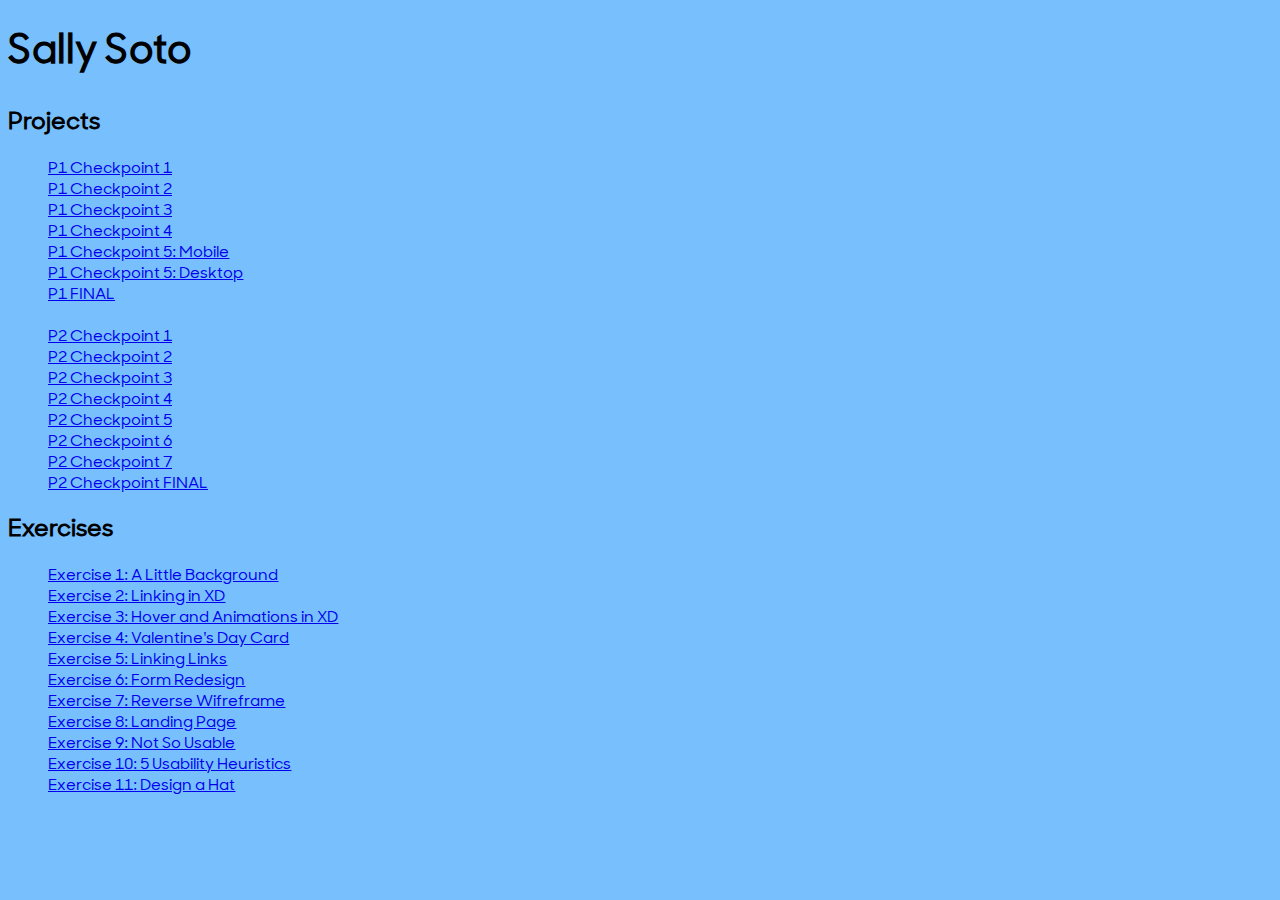
<file: index.html>
<!DOCTYPE html>
<html>
  <head>
    <meta charset="utf-8">
    <link rel="stylesheet" href="style.css">
    <title>Sally Soto</title>
  </head>
  <body>
    <h1>Sally Soto</h1>
    <h2>Projects</h2>
    <ul>
      <li><a href="p1/1/index.html">P1 Checkpoint 1</a></li>
      <li><a href="https://xd.adobe.com/view/a5a6c6eb-a108-4531-8cb3-df56d7654c25-f0f5/">P1 Checkpoint 2</a></li>
      <li><a href="https://xd.adobe.com/view/d8e2521d-3f94-4853-a8b7-cab39c309b9c-8db1/">P1 Checkpoint 3</a></li>
      <li><a href="https://xd.adobe.com/view/ffbd93a6-919c-4a38-a5ee-c699bdc191ac-aaee/">P1 Checkpoint 4</a></li>
      <li><a href="https://xd.adobe.com/view/333aa7d1-6b46-4cb8-94ab-e635657d73c3-6669/">P1 Checkpoint 5: Mobile</a></li>
      <li><a href="https://xd.adobe.com/view/84c99ea3-bb71-4f1b-b48e-f9bf9a09d299-d19a/">P1 Checkpoint 5: Desktop</a></li>
      <li><a href="https://xd.adobe.com/view/568c6cd8-c098-44b7-95ef-c7f840c665e3-03df/">P1 FINAL</a></li>
      <br>
      <li><a href="p2/1/index.html">P2 Checkpoint 1</a></li>
      <li><a href="https://xd.adobe.com/view/39299550-5b96-4d36-b817-de87e438ec36-6c7a/">P2 Checkpoint 2</a></li>
      <li><a href="https://xd.adobe.com/view/180263c9-819e-4ce1-bd67-e70955ef9c06-4d51/">P2 Checkpoint 3</a></li>
      <li><a href="https://xd.adobe.com/view/0a292a5e-64fe-40b3-85d5-2ddff0e311fe-5f7a/">P2 Checkpoint 4</a></li>
      <li><a href="https://xd.adobe.com/view/b0077fdd-498c-4e9f-85a9-13b1ad53242b-e554/">P2 Checkpoint 5</a></li>
      <li><a href="https://xd.adobe.com/view/ae66c2a9-8644-4129-8424-54500b6efe3e-fb35/">P2 Checkpoint 6</a></li>
      <li><a href="https://xd.adobe.com/view/9c884c90-174f-48f3-9bdb-3ec7c46ced9f-c9db/">P2 Checkpoint 7</a></li>
      <li><a href="https://xd.adobe.com/view/7d010589-e899-4ed2-958c-15d4945a97fb-2852/">P2 Checkpoint FINAL </a></li>
    </ul>
    <h2>Exercises</h2>
    <ul>
      <li><a href="https://xd.adobe.com/view/cde37e94-f3de-4aa1-9938-a75b33bf4938-98b0/">Exercise 1: A Little Background</a></li>
      <li><a href="https://xd.adobe.com/view/4f45d176-4b86-4f13-b344-3a5ff057df1c-1a16/">Exercise 2: Linking in XD</a></li>
      <li><a href="https://xd.adobe.com/view/1634dd83-2d8f-4b3c-b2bf-a002bd787908-4367/">Exercise 3: Hover and Animations in XD</a></li>
      <li><a href="e4/index.html">Exercise 4: Valentine's Day Card</a></li>
      <li><a href="e5/index.html">Exercise 5: Linking Links </a></li>
      <li><a href="https://xd.adobe.com/view/2b9f4769-2e9f-492d-948b-244b92cc84bb-7ecc/">Exercise 6: Form Redesign </a></li>
      <li><a href="https://xd.adobe.com/view/51e0bc72-81c8-4135-8882-786015fedb13-04b3/">Exercise 7: Reverse Wifreframe </a></li>
      <li><a href="https://xd.adobe.com/view/3e608266-d4a6-4b15-9f7c-7729834d64c7-6b33/">Exercise 8: Landing Page </a></li>
      <li><a href="https://xd.adobe.com/view/d21a961a-f042-4547-a3db-405cf7b88054-8749/">Exercise 9: Not So Usable</a></li>
      <li><a href="https://xd.adobe.com/view/03543c0d-1bfa-4513-8dd8-d16331a91870-5607/">Exercise 10: 5 Usability Heuristics</a></li>
      <li><a href="https://docs.google.com/presentation/d/1ai_-vAPqpQSsJEwFMgzQUay98uHV7BvxbMPG2rP4kYI/edit?usp=sharing">Exercise 11: Design a Hat</a></li>
    </ul>
  </body>
</html>
</file>
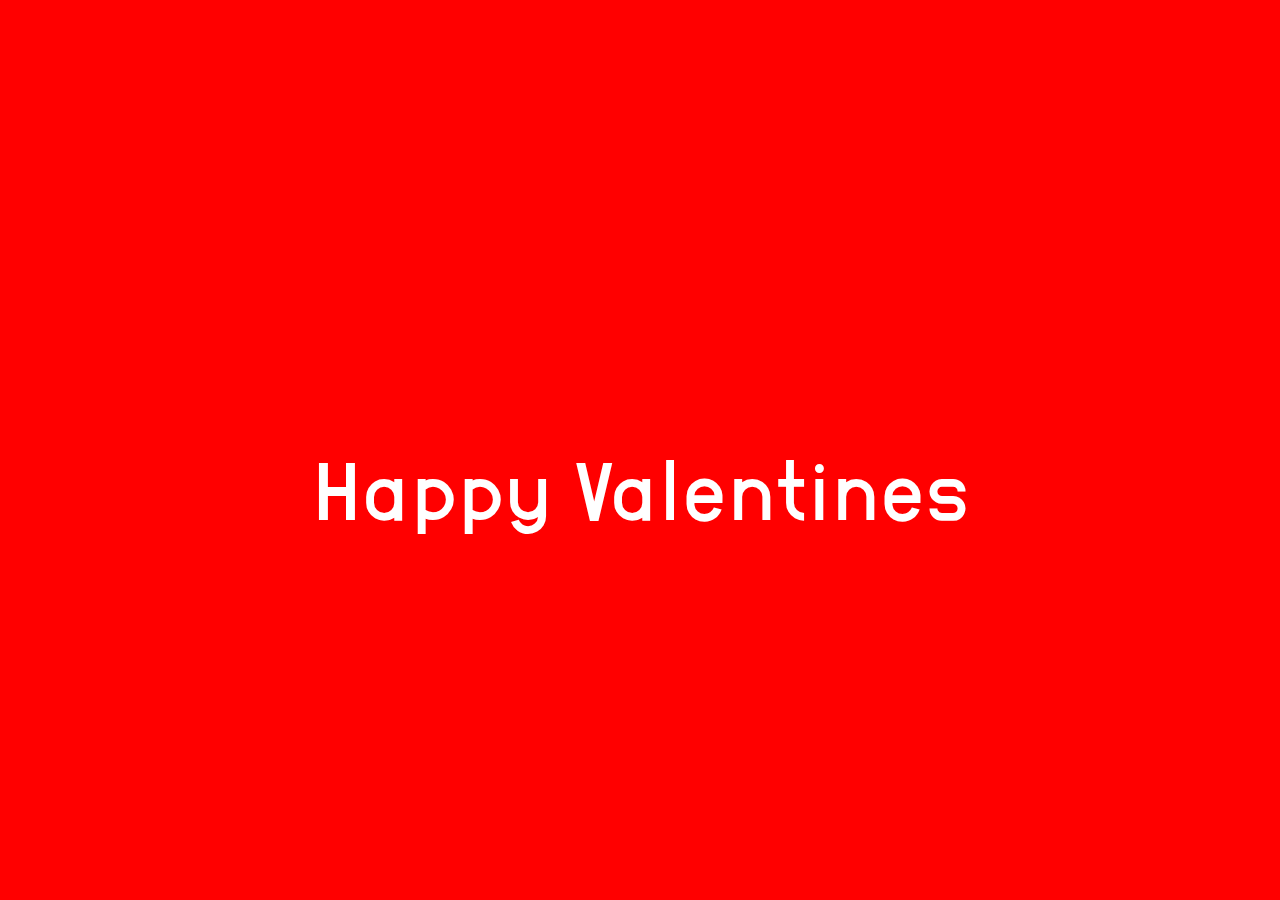
<file: e4/index.html>
<!DOCTYPE html>
<html>
  <head>
    <meta charset="utf-8">
    <meta name="viewport" content="width=device-width, initial-scale=1">
    <title>Exercise 4</title>
    <link rel="stylesheet" href="style.css">
  </head>
  <body>
    <div>
      <p class = "desktop-only bigger"> Happy Valentines </p>
      <p class = "mobile-only"> Hope you have/had a gr8 day!</p>
      <img class = "mobile-only" src="rock.jpg" alt"the rock">
    </div>
  </body>
  </html>
</file>
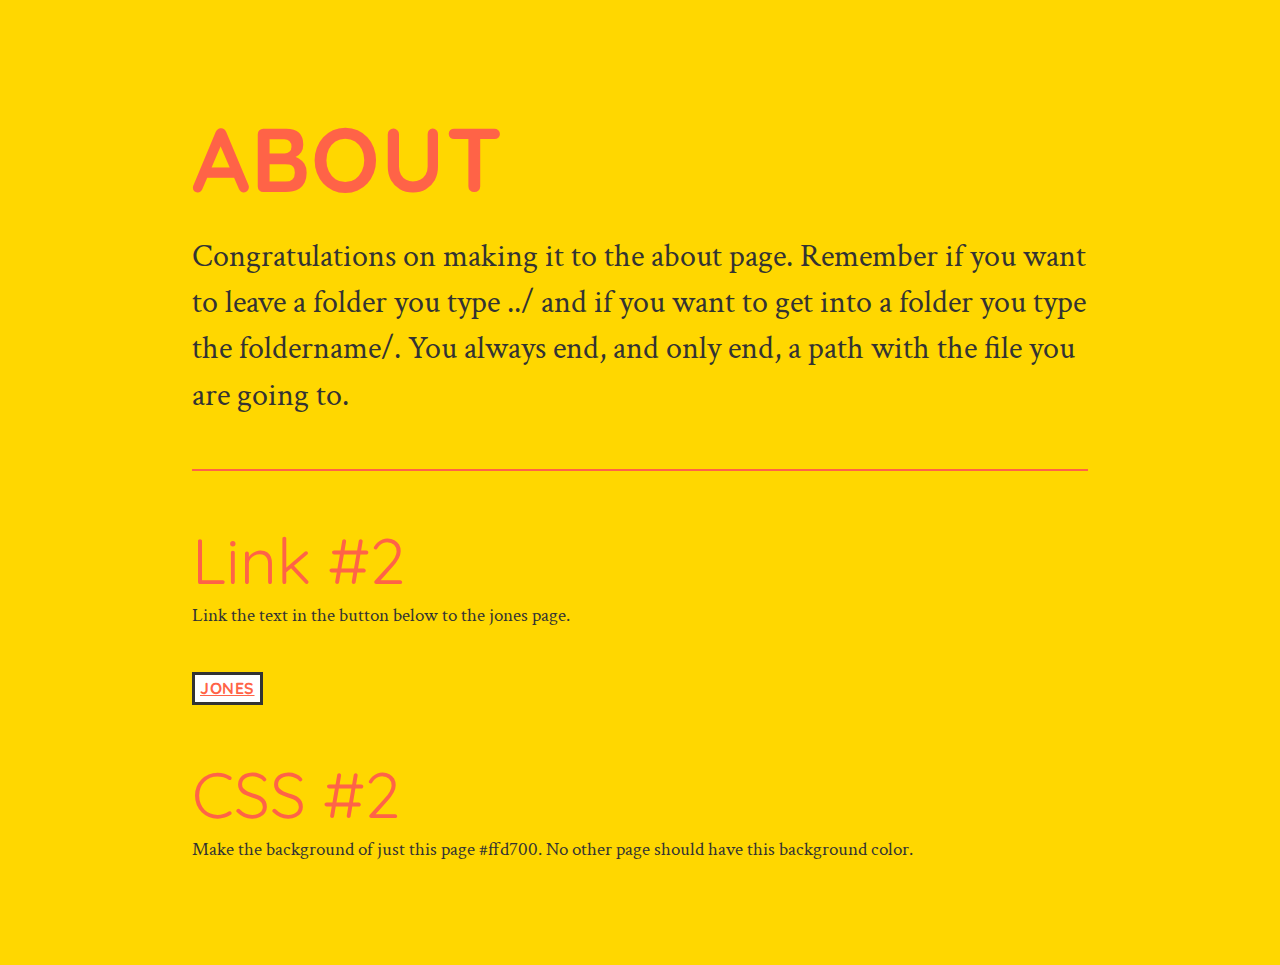
<file: e5/index.html>
<!DOCTYPE html>
<html>
  <head>
    <meta charset="utf-8">
    <meta name="viewport" content="width=device-width, initial-scale=1">
    <title>Week 4</title>
    <link rel="preconnect" href="https://fonts.gstatic.com">
    <link href="https://fonts.googleapis.com/css2?family=Crimson+Text:ital@0;1&family=Quicksand:wght@300;400;700&display=swap" rel="stylesheet">
    <link rel="stylesheet" href="css/main.css">
  </head>
  <body class="mainbod">
    <main>
      <h1>About</h1>
      <p class="large-text">Congratulations on making it to the about page. Remember if you want to leave a folder you type ../ and if you want to get into a folder you type the foldername/. You always end, and only end, a path with the file you are going to.</p>
      <hr>
      <h2>Link #2</h2>
      <p>Link the text in the button below to the jones page.</p>
      <button><h6><a href ="about/bios/jones/index.html">Jones</a></h6></button>
      <h2>CSS #2</h2>
      <p>Make the background of just this page #ffd700. No other page should have this background color.</p>
    </main>
  </body>
</html>
</file>
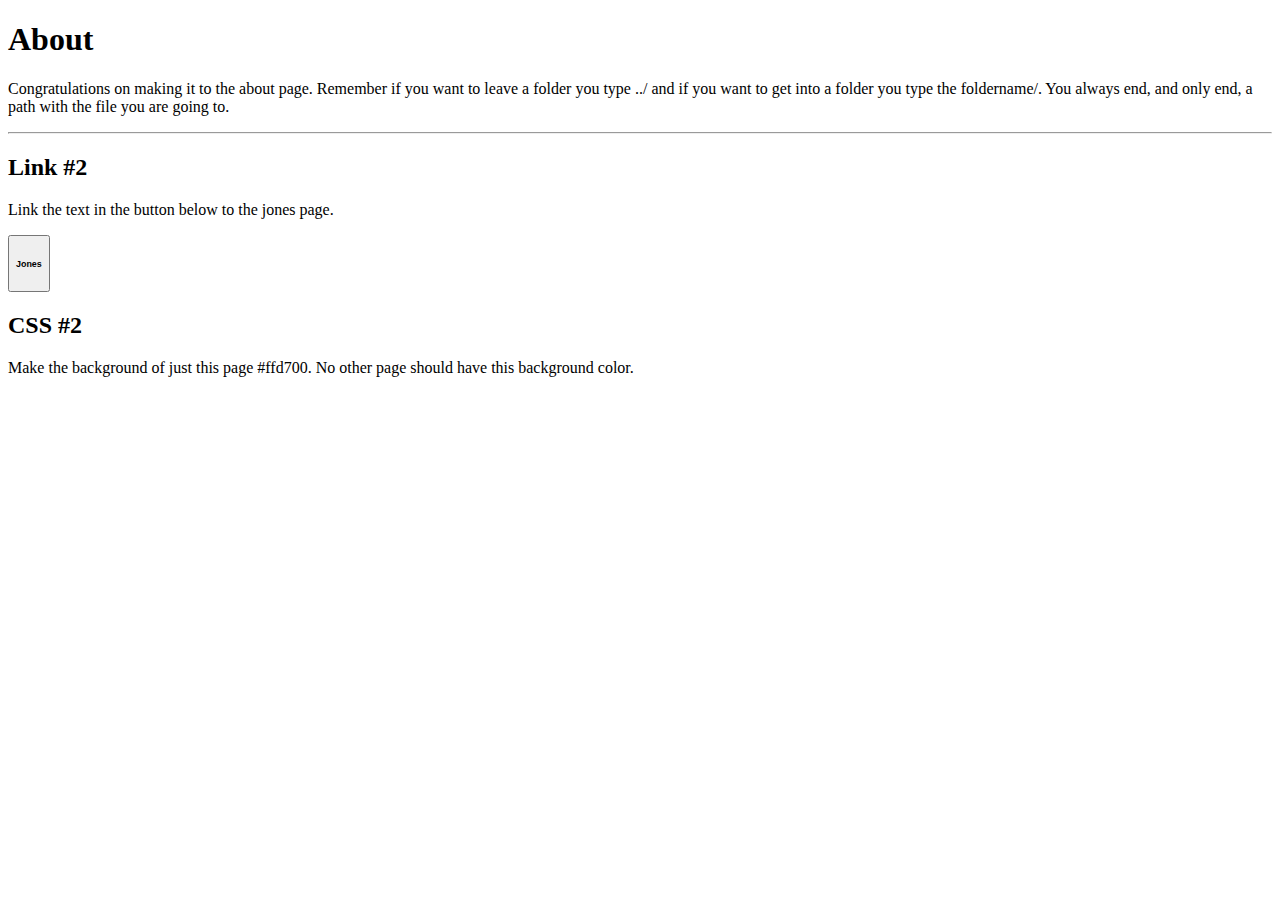
<file: e5/about/index.html>
<!DOCTYPE html>
<html>
  <head>
    <meta charset="utf-8">
    <meta name="viewport" content="width=device-width, initial-scale=1">
    <title>Week 4</title>
    <link rel="preconnect" href="https://fonts.gstatic.com">
    <link href="https://fonts.googleapis.com/css2?family=Crimson+Text:ital@0;1&family=Quicksand:wght@300;400;700&display=swap" rel="stylesheet">
    <link rel="stylesheet" href="#">
  </head>
  <body>
    <main>
      <h1>About</h1>
      <p class="large-text">Congratulations on making it to the about page. Remember if you want to leave a folder you type ../ and if you want to get into a folder you type the foldername/. You always end, and only end, a path with the file you are going to.</p>
      <hr>
      <h2>Link #2</h2>
      <p>Link the text in the button below to the jones page.</p>
      <button><h6>Jones</h6></button>
      <h2>CSS #2</h2>
      <p>Make the background of just this page #ffd700. No other page should have this background color.</p>
    </main>
  </body>
</html>
</file>
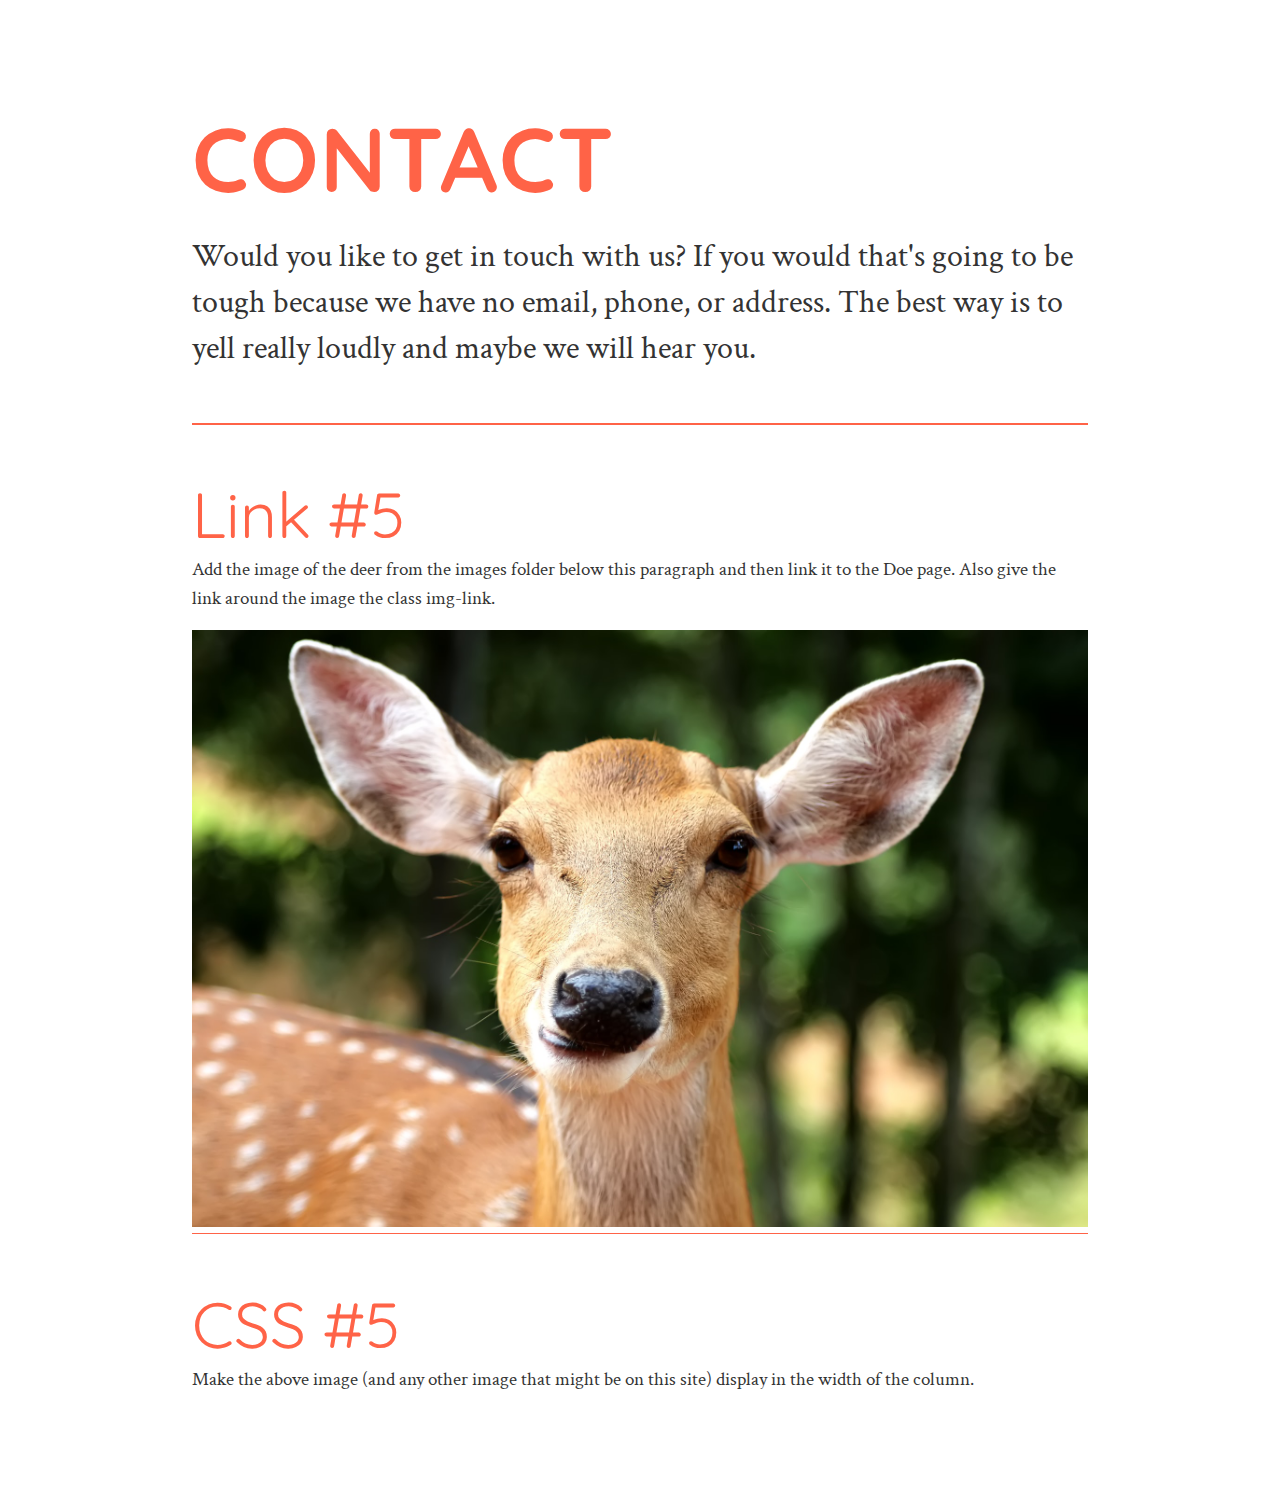
<file: e5/contact/index.html>
<!DOCTYPE html>
<html>
  <head>
    <meta charset="utf-8">
    <meta name="viewport" content="width=device-width, initial-scale=1">
    <title>Week 4</title>
    <link rel="preconnect" href="https://fonts.gstatic.com">
    <link href="https://fonts.googleapis.com/css2?family=Crimson+Text:ital@0;1&family=Quicksand:wght@300;400;700&display=swap" rel="stylesheet">
    <link rel="stylesheet" href="../css/main.css">
  </head>
  <body>
    <main>
      <h1>Contact</h1>
      <p class="large-text">Would you like to get in touch with us? If you would that's going to be tough because we have no email, phone, or address. The best way is to yell really loudly and maybe we will hear you.</p>
      <hr>
      <h2>Link #5</h2>
      <p>Add the image of the deer from the images folder below this paragraph and then link it to the Doe page. Also give the link around the image the class img-link.</p>
      <a class = "img-link" href="../about/bios/doe/index.html">
      <img alt = "deer portrait" src="../images/deer-portrait.jpg" width= 100%>
      </a>
      <h2>CSS #5</h2>
      <p>Make the above image (and any other image that might be on this site) display in the width of the column.</p>
    </main>
  </body>
</html>
</file>
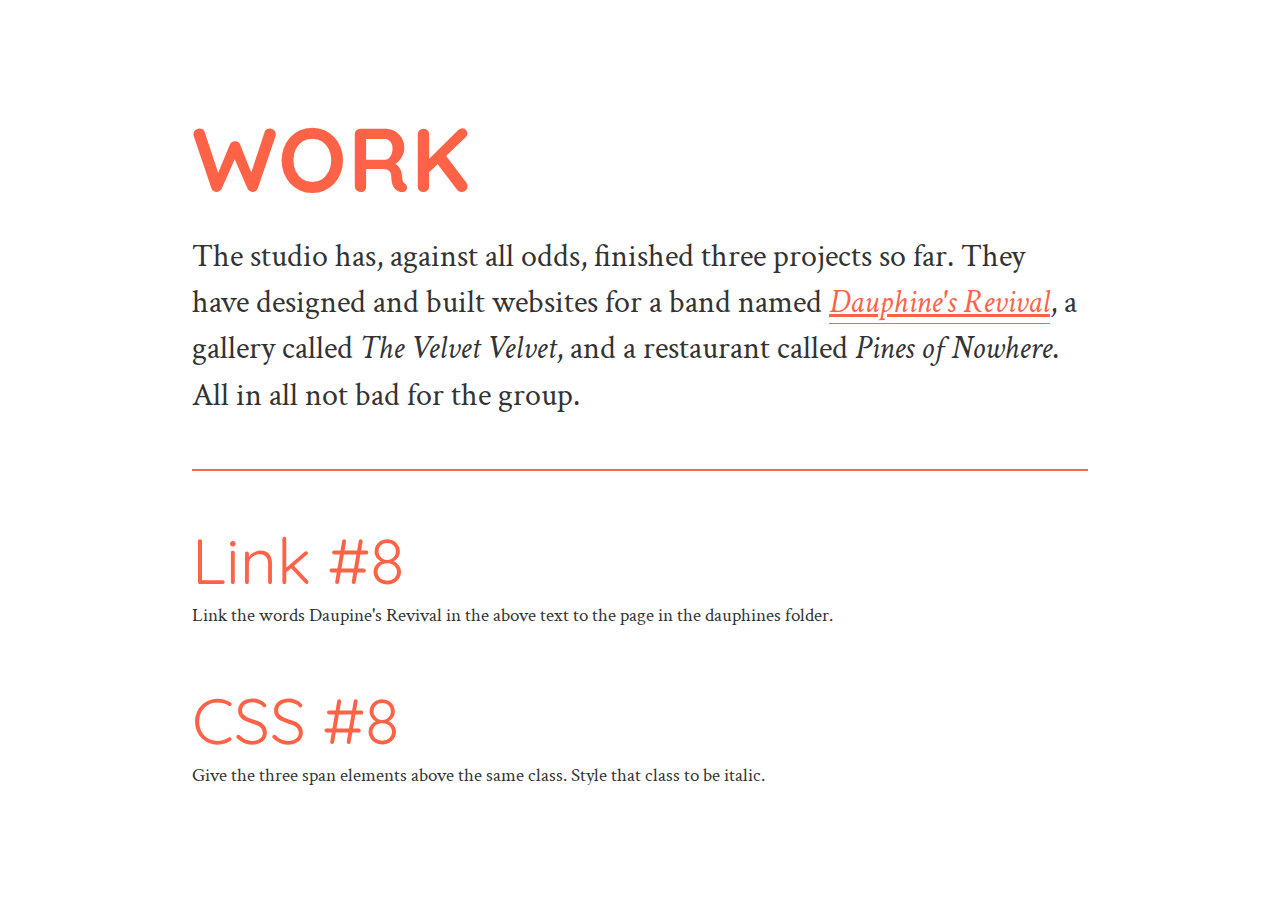
<file: e5/work/index.html>
<!DOCTYPE html>
<html>
  <head>
    <meta charset="utf-8">
    <meta name="viewport" content="width=device-width, initial-scale=1">
    <title>Week 4</title>
    <link rel="preconnect" href="https://fonts.gstatic.com">
    <link href="https://fonts.googleapis.com/css2?family=Crimson+Text:ital@0;1&family=Quicksand:wght@300;400;700&display=swap" rel="stylesheet">
    <link rel="stylesheet" href="../css/main.css">
  </head>
  <body>
    <main>
      <h1>Work</h1>
      <p class="large-text">The studio has, against all odds, finished three projects so far. They have designed and built websites for a band named <span class ="sp-text"><a href="dauphines/index.html">Dauphine's Revival</a></span>, a gallery called <span class ="sp-text">The Velvet Velvet</span>, and a restaurant called <span class ="sp-text">Pines of Nowhere</span>. All in all not bad for the group.</p>
      <hr>
      <h2>Link #8</h2>
      <p>Link the words Daupine's Revival in the above text to the page in the dauphines folder.</p>
      <h2>CSS #8</h2>
      <p>Give the three span elements above the same class. Style that class to be italic.</p>
    </main>
  </body>
</html>
</file>
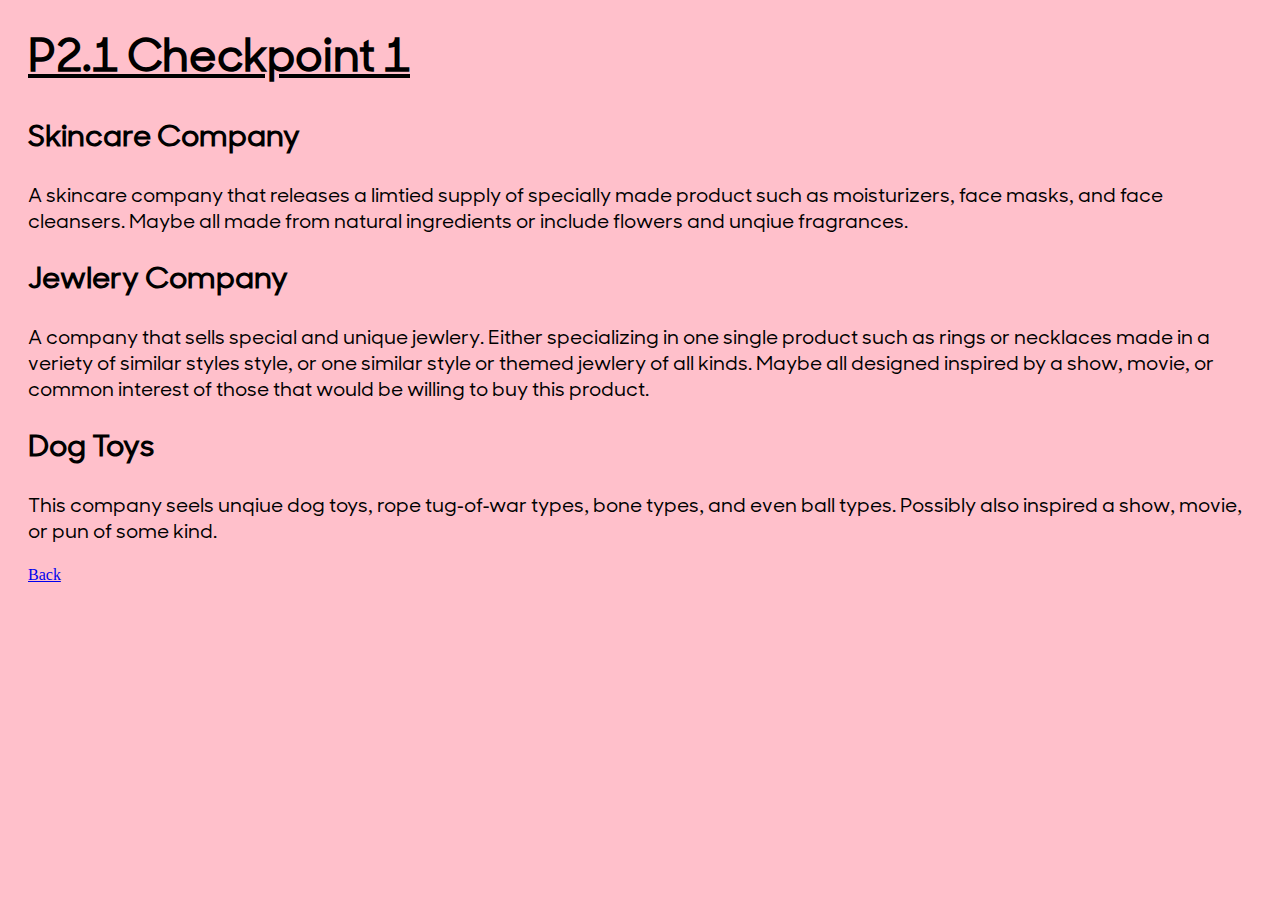
<file: p2/1/index.html>
<!DOCTYPE html>
<html>
  <head>
    <link rel="stylesheet" href="style.css">
    <meta charset="utf-8">
    <title>Sally Soto</title>
  </head>
  <body>
  <div>
    <h1>P2.1 Checkpoint 1</h1>
    <h2>Skincare Company</h2>
    <p>A skincare company that releases a limtied supply of specially made product such as moisturizers, face masks,
    and face cleansers. Maybe all made from natural ingredients or include flowers and unqiue fragrances.</p>
    <h2>Jewlery Company</h2>
    <p>A company that sells special and unique jewlery. Either specializing in one single product such as rings or necklaces
    made in a veriety of similar styles style, or one similar style or themed jewlery of all kinds. Maybe all designed
    inspired by a show, movie, or common interest of those that would be willing to buy this product.</p>
    <h2>Dog Toys</h2>
    <p>This company seels unqiue dog toys, rope tug-of-war types, bone types, and even ball types. Possibly also inspired
    a show, movie, or pun of some kind.</p>
    <a href="../../index.html">Back</a>
   </div>

  </body>
  </html>
</file>
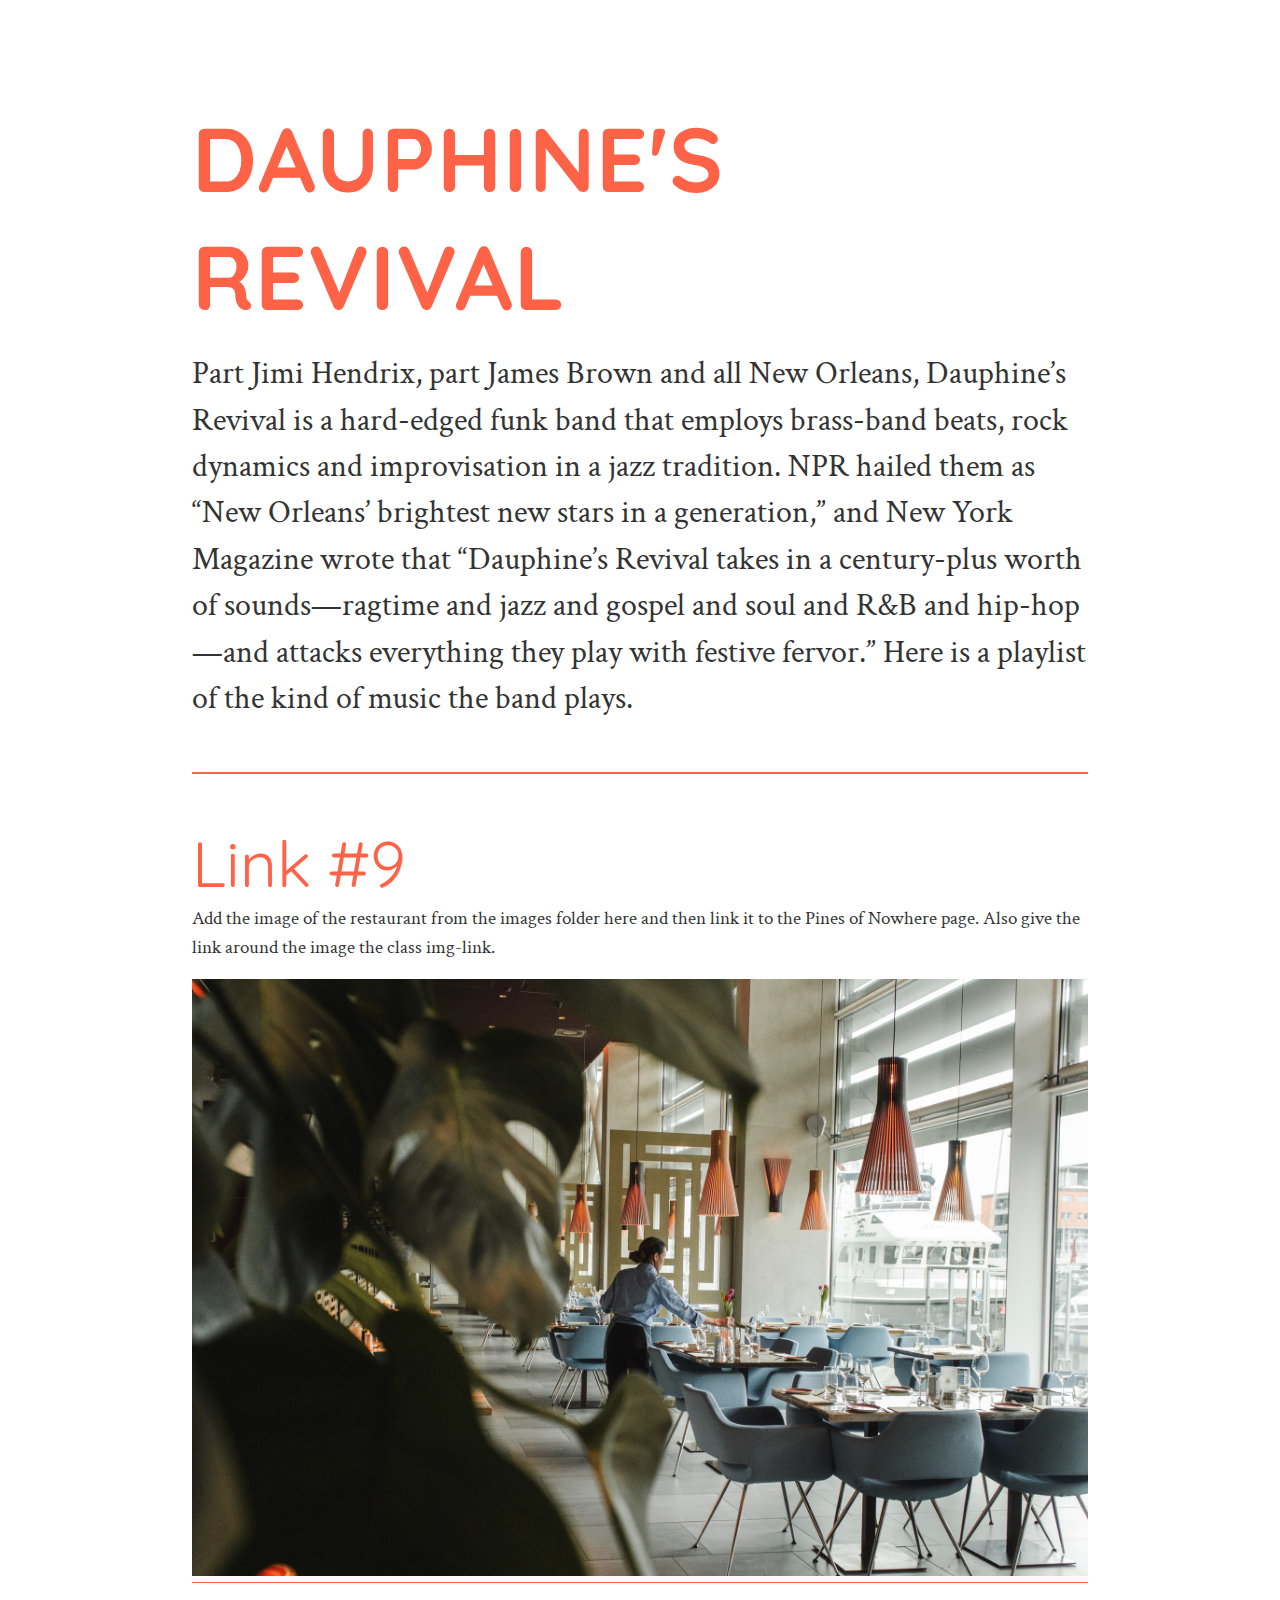
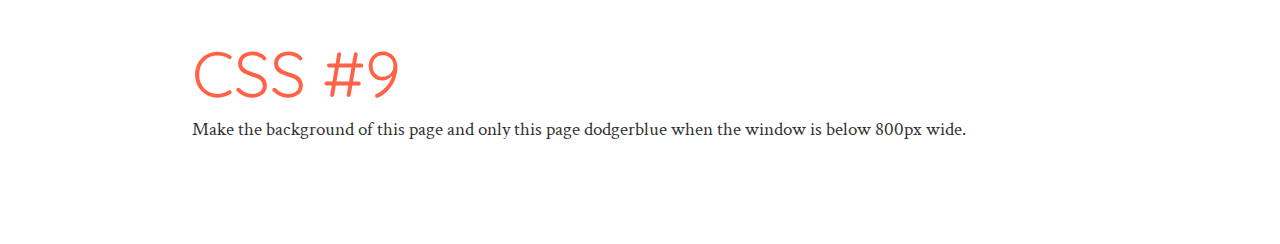
<file: e5/work/dauphines/index.html>
<!DOCTYPE html>
<html>
  <head>
    <meta charset="utf-8">
    <meta name="viewport" content="width=device-width, initial-scale=1">
    <title>Week 4</title>
    <link rel="preconnect" href="https://fonts.gstatic.com">
    <link href="https://fonts.googleapis.com/css2?family=Crimson+Text:ital@0;1&family=Quicksand:wght@300;400;700&display=swap" rel="stylesheet">
    <link rel="stylesheet" href="../../css/main.css">
  </head>
  <body class = "body">
    <main>
      <h1>Dauphine's Revival</h1>
      <p class="large-text">Part Jimi Hendrix, part James Brown and all New Orleans, Dauphine’s Revival is a hard-edged funk band that employs brass-band beats, rock dynamics and improvisation in a jazz tradition. NPR hailed them as “New Orleans’ brightest new stars in a generation,” and New York Magazine wrote that “Dauphine’s Revival takes in a century-plus worth of sounds—ragtime and jazz and gospel and soul and R&B and hip-hop—and attacks everything they play with festive fervor.” Here is a playlist of the kind of music the band plays.</p>
      <hr>
      <h2>Link #9</h2>
      <p>Add the image of the restaurant from the images folder here and then link it to the Pines of Nowhere page. Also give the link around the image the class img-link.</p>
      <a class ="img-link" href="../../work/pines/index.html">
      <img alt = "pines nowhere" src="../../images/restaurant.jpg" width= 100%>
      </a>
      <h2>CSS #9</h2>
      <p>Make the background of this page and only this page dodgerblue when the window is below 800px wide.</p>
    </main>
  </body>
</html>
</file>
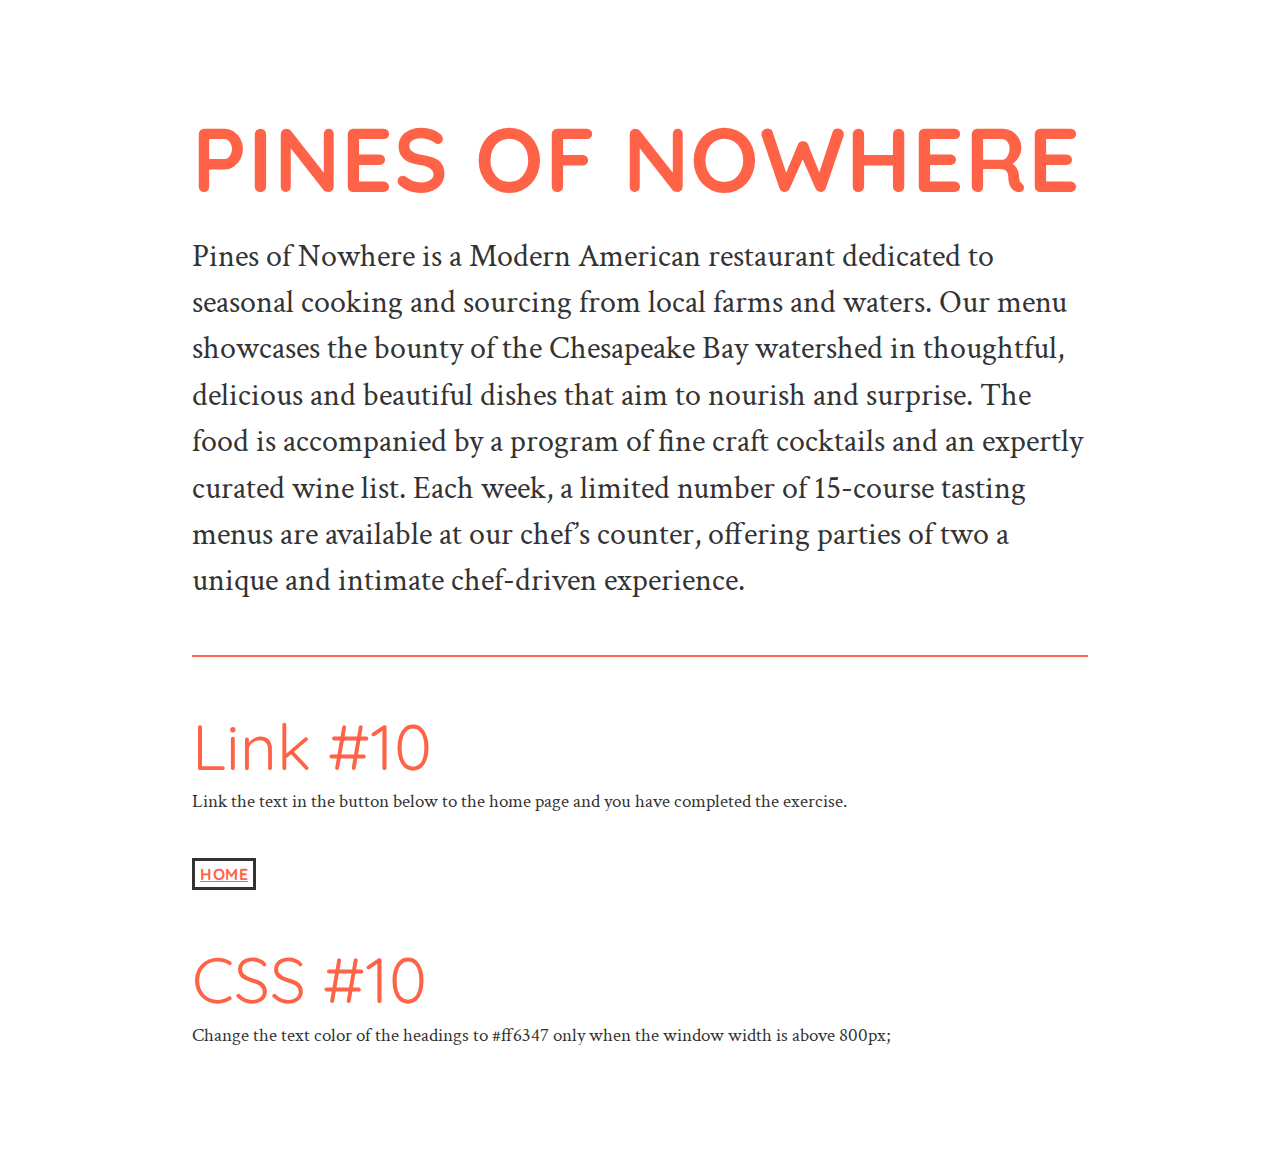
<file: e5/work/pines/index.html>
<!DOCTYPE html>
<html>
  <head>
    <meta charset="utf-8">
    <meta name="viewport" content="width=device-width, initial-scale=1">
    <title>Week 4</title>
    <link rel="preconnect" href="https://fonts.gstatic.com">
    <link href="https://fonts.googleapis.com/css2?family=Crimson+Text:ital@0;1&family=Quicksand:wght@300;400;700&display=swap" rel="stylesheet">
    <link rel="stylesheet" href="../../css/main.css">
  </head>
  <body>
    <main>
      <h1>Pines of Nowhere</h1>
      <p class="large-text">Pines of Nowhere is a Modern American restaurant dedicated to seasonal cooking and sourcing from local farms and waters. Our menu showcases the bounty of the Chesapeake Bay watershed in thoughtful, delicious and beautiful dishes that aim to nourish and surprise. The food is accompanied by a program of fine craft cocktails and an expertly curated wine list. Each week, a limited number of 15-course tasting menus are available at our chef’s counter, offering parties of two a unique and intimate chef-driven experience.</p>
      <hr>
      <h2>Link #10</h2>
      <p>Link the text in the button below to the home page and you have completed the exercise.</p>
      <button><h6><a href = "../../index.html">Home</a></h6></button>
      <h2>CSS #10</h2>
      <p>Change the text color of the headings to #ff6347 only when the window width is above 800px;</p>
    </main>
  </body>
</html>
</file>
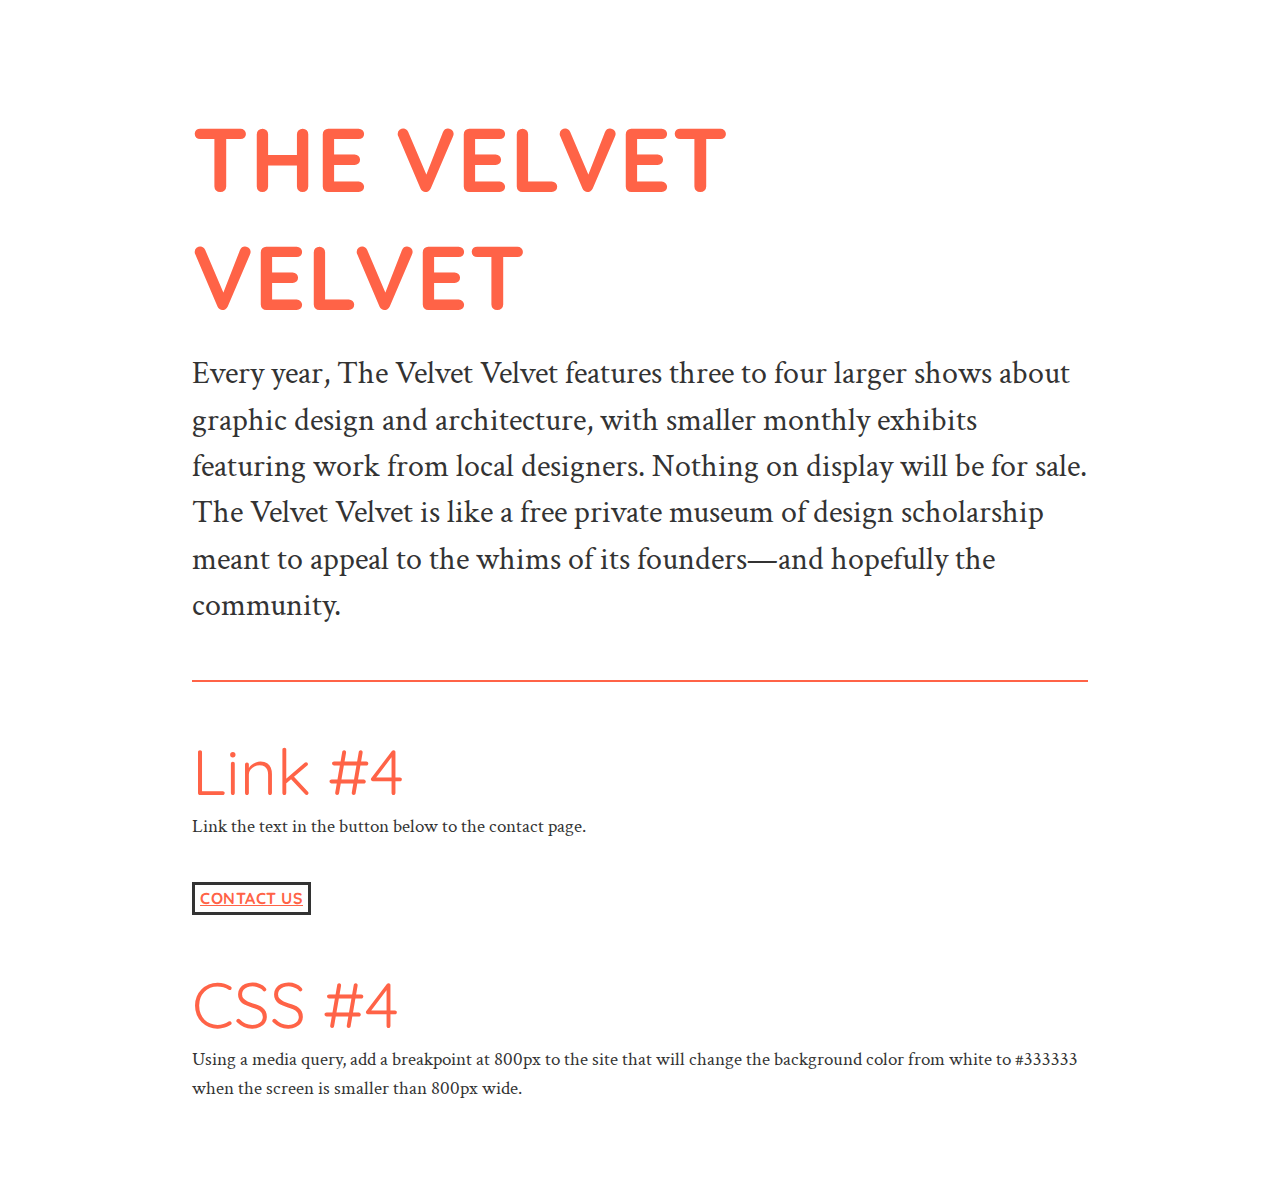
<file: e5/work/velvet/index.html>
<!DOCTYPE html>
<html>
  <head>
    <meta charset="utf-8">
    <meta name="viewport" content="width=device-width, initial-scale=1">
    <title>Week 4</title>
    <link rel="preconnect" href="https://fonts.gstatic.com">
    <link href="https://fonts.googleapis.com/css2?family=Crimson+Text:ital@0;1&family=Quicksand:wght@300;400;700&display=swap" rel="stylesheet">
    <link rel="stylesheet" href="../../css/main.css">
  </head>
  <body>
    <main>
      <h1>The Velvet Velvet</h1>
      <p class="large-text">Every year, The Velvet Velvet features three to four larger shows about graphic design and architecture, with smaller monthly exhibits featuring work from local designers. Nothing on display will be for sale. The Velvet Velvet is like a free private museum of design scholarship meant to appeal to the whims of its founders—and hopefully the community.</p>
      <hr>
      <h2>Link #4</h2>
      <p>Link the text in the button below to the contact page.</p>
      <button><h6><a href="../../contact/index.html">Contact Us</a></h6></button>
      <h2>CSS #4</h2>
      <p>Using a media query, add a breakpoint at 800px to the site that will change the background color from white to #333333 when the screen is smaller than 800px wide.</p>
    </main>
  </body>
</html>
</file>
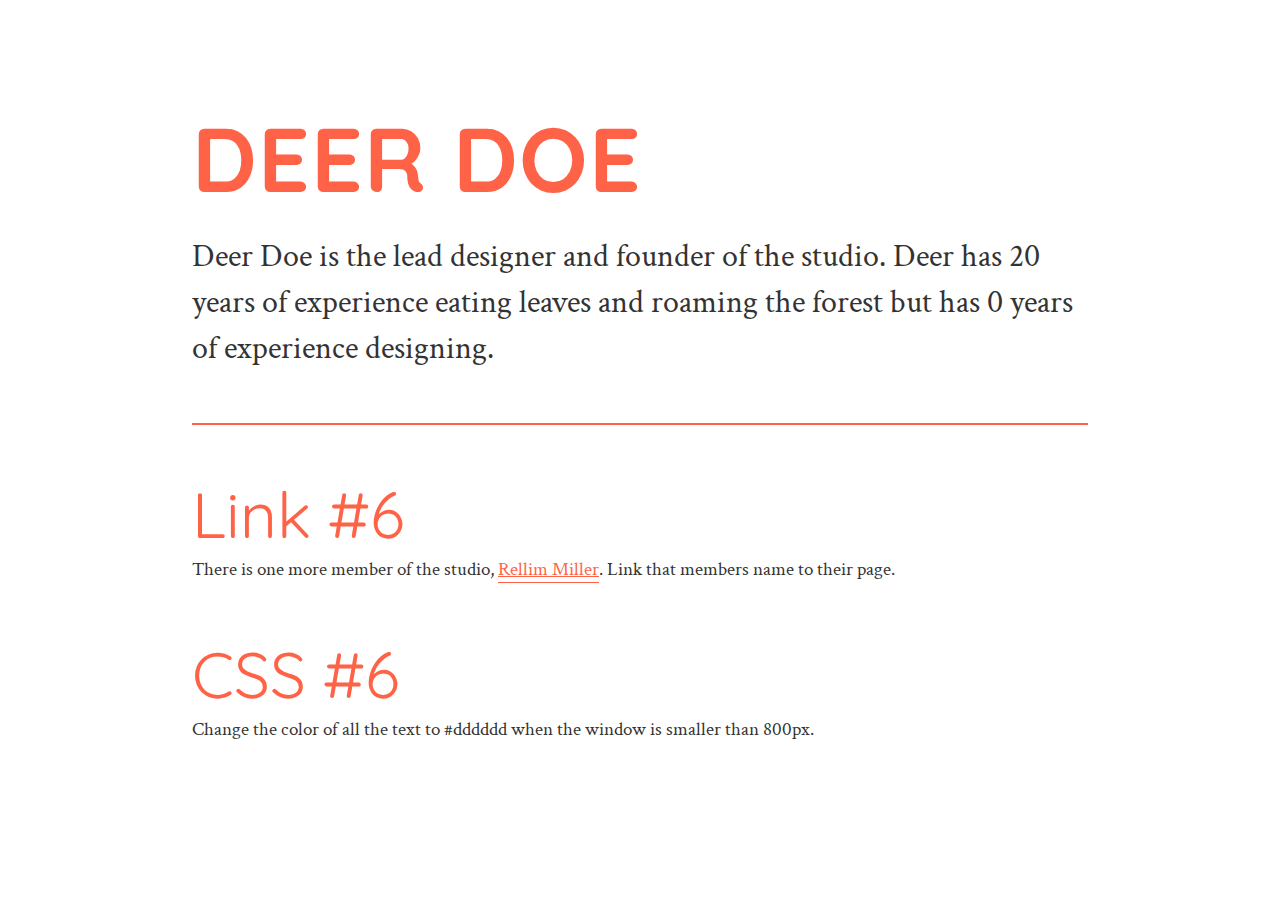
<file: e5/about/bios/doe/index.html>
<!DOCTYPE html>
<html>
  <head>
    <meta charset="utf-8">
    <meta name="viewport" content="width=device-width, initial-scale=1">
    <title>Week 4</title>
    <link rel="preconnect" href="https://fonts.gstatic.com">
    <link href="https://fonts.googleapis.com/css2?family=Crimson+Text:ital@0;1&family=Quicksand:wght@300;400;700&display=swap" rel="stylesheet">
    <link rel="stylesheet" href="../../../css/main.css">
  </head>
  <body>
    <main>
      <h1>Deer Doe</h1>
      <p class="large-text">Deer Doe is the lead designer and founder of the studio. Deer has 20 years of experience eating leaves and roaming the forest but has 0 years of experience designing.</p>
      <hr>
      <h2>Link #6</h2>
      <p>There is one more member of the studio, <a href="../miller/index.html">Rellim Miller</a>. Link that members name to their page.</p>
      <h2>CSS #6</h2>
      <p>Change the color of all the text to #dddddd when the window is smaller than 800px.</p>
    </main>
  </body>
</html>
</file>
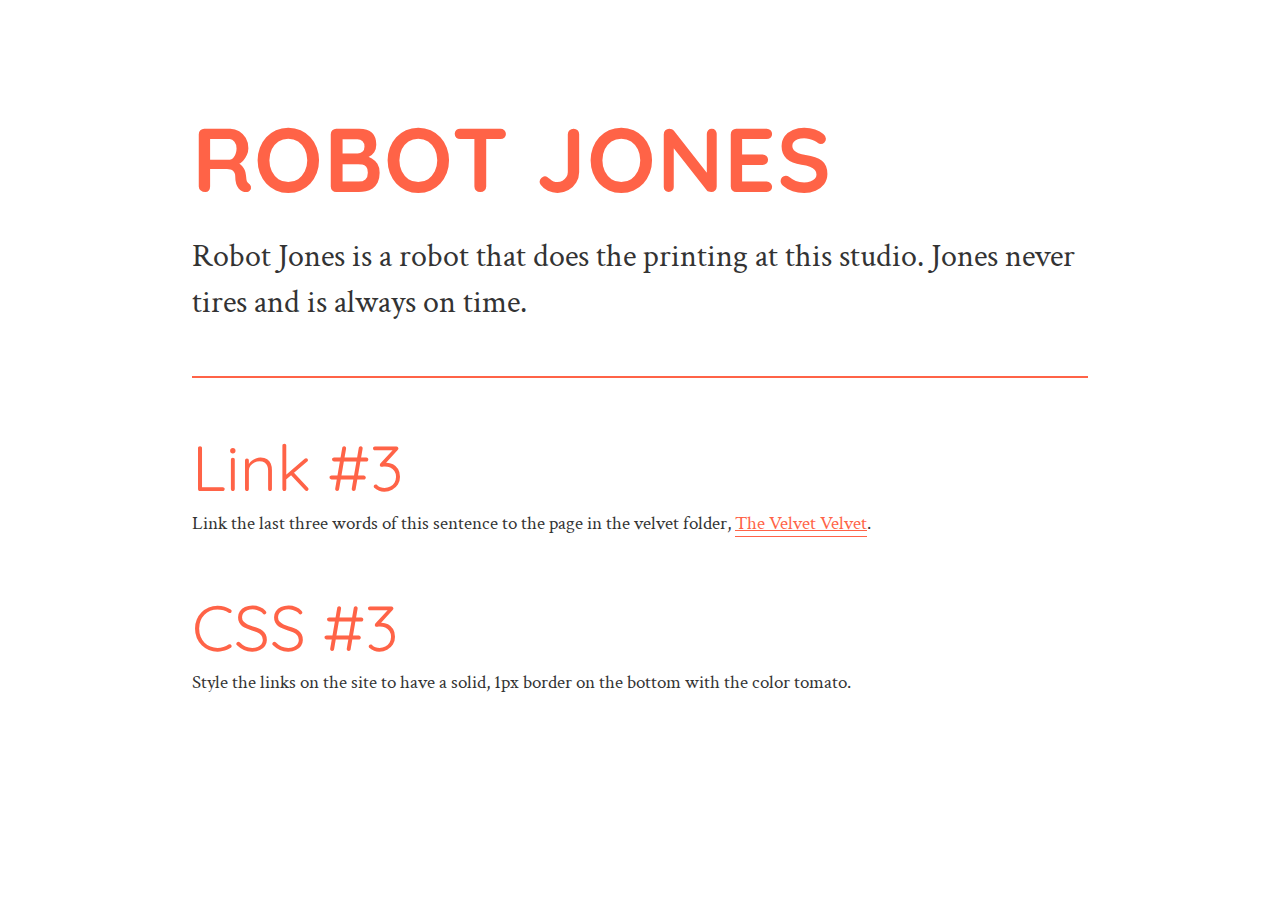
<file: e5/about/bios/jones/index.html>
<!DOCTYPE html>
<html>
  <head>
    <meta charset="utf-8">
    <meta name="viewport" content="width=device-width, initial-scale=1">
    <title>Week 4</title>
    <link rel="preconnect" href="https://fonts.gstatic.com">
    <link href="https://fonts.googleapis.com/css2?family=Crimson+Text:ital@0;1&family=Quicksand:wght@300;400;700&display=swap" rel="stylesheet">
    <link rel="stylesheet" href="../../../css/main.css">
  </head>
  <body>
    <main>
      <h1>Robot Jones</h1>
      <p class="large-text">Robot Jones is a robot that does the printing at this studio. Jones never tires and is always on time.</p>
      <hr>
      <h2>Link #3</h2>
      <p>Link the last three words of this sentence to the page in the velvet folder, <a href="../../../work/velvet/index.html">The Velvet Velvet</a>.</p>
      <h2>CSS #3</h2>
      <p>Style the links on the site to have a solid, 1px border on the bottom with the color tomato.</p>
    </main>
  </body>
</html>
</file>
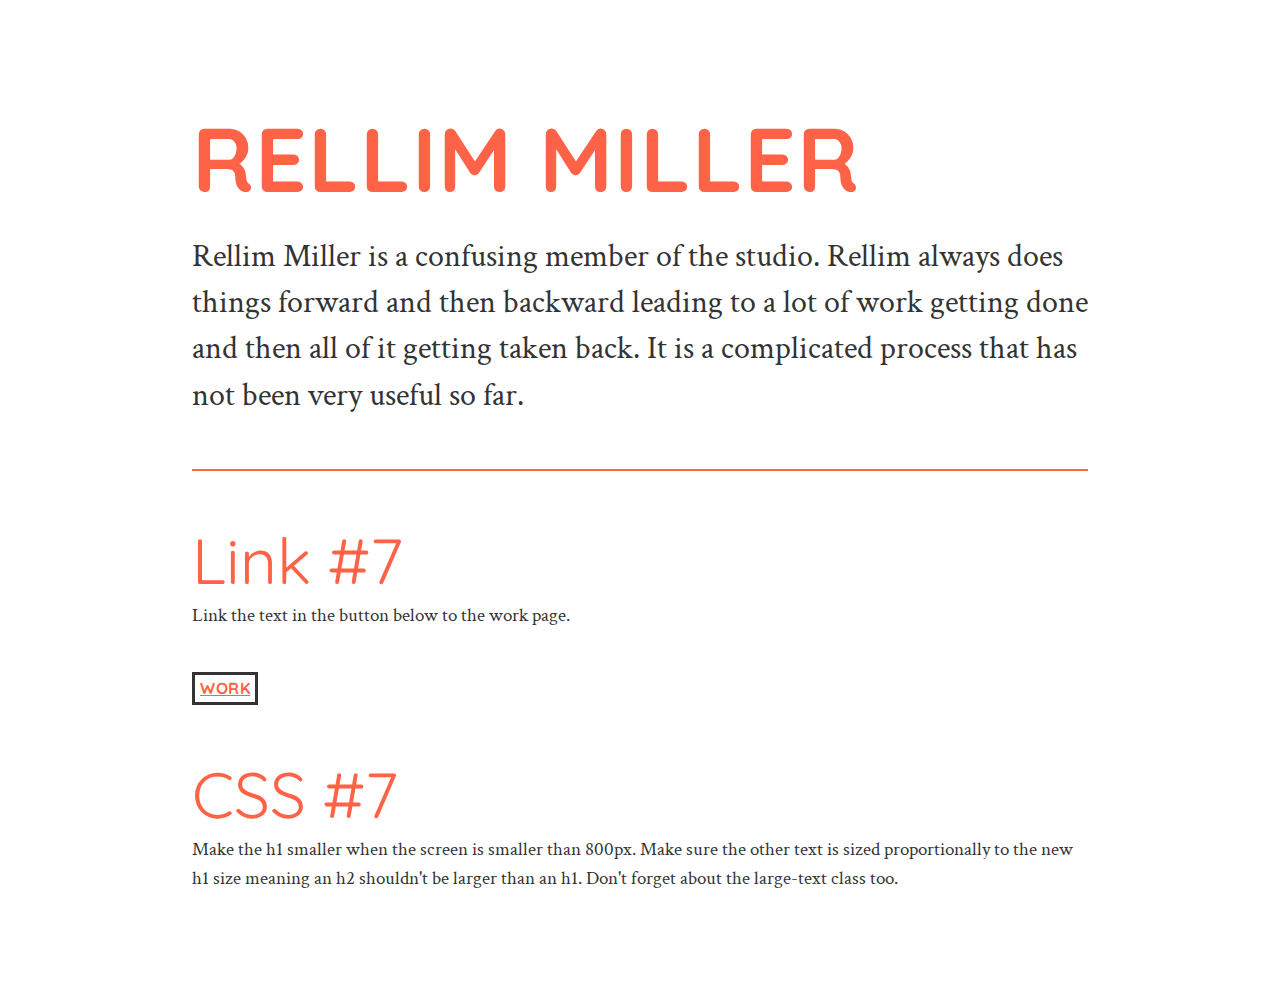
<file: e5/about/bios/miller/index.html>
<!DOCTYPE html>
<html>
  <head>
    <meta charset="utf-8">
    <meta name="viewport" content="width=device-width, initial-scale=1">
    <title>Week 4</title>
    <link rel="preconnect" href="https://fonts.gstatic.com">
    <link href="https://fonts.googleapis.com/css2?family=Crimson+Text:ital@0;1&family=Quicksand:wght@300;400;700&display=swap" rel="stylesheet">
    <link rel="stylesheet" href="../../../css/main.css">
  </head>
  <body>
    <main>
      <h1>Rellim Miller</h1>
      <p class="large-text">Rellim Miller is a confusing member of the studio. Rellim always does things forward and then backward leading to a lot of work getting done and then all of it getting taken back. It is a complicated process that has not been very useful so far.</p>
      <hr>
      <h2>Link #7</h2>
      <p>Link the text in the button below to the work page.</p>
      <button><h6><a href="../../../work/index.html">Work</a></h6></button>
      <h2>CSS #7</h2>
      <p>Make the h1 smaller when the screen is smaller than 800px. Make sure the other text is sized proportionally to the new h1 size meaning an h2 shouldn't be larger than an h1. Don't forget about the large-text class too.</p>
    </main>
  </body>
</html>
</file>
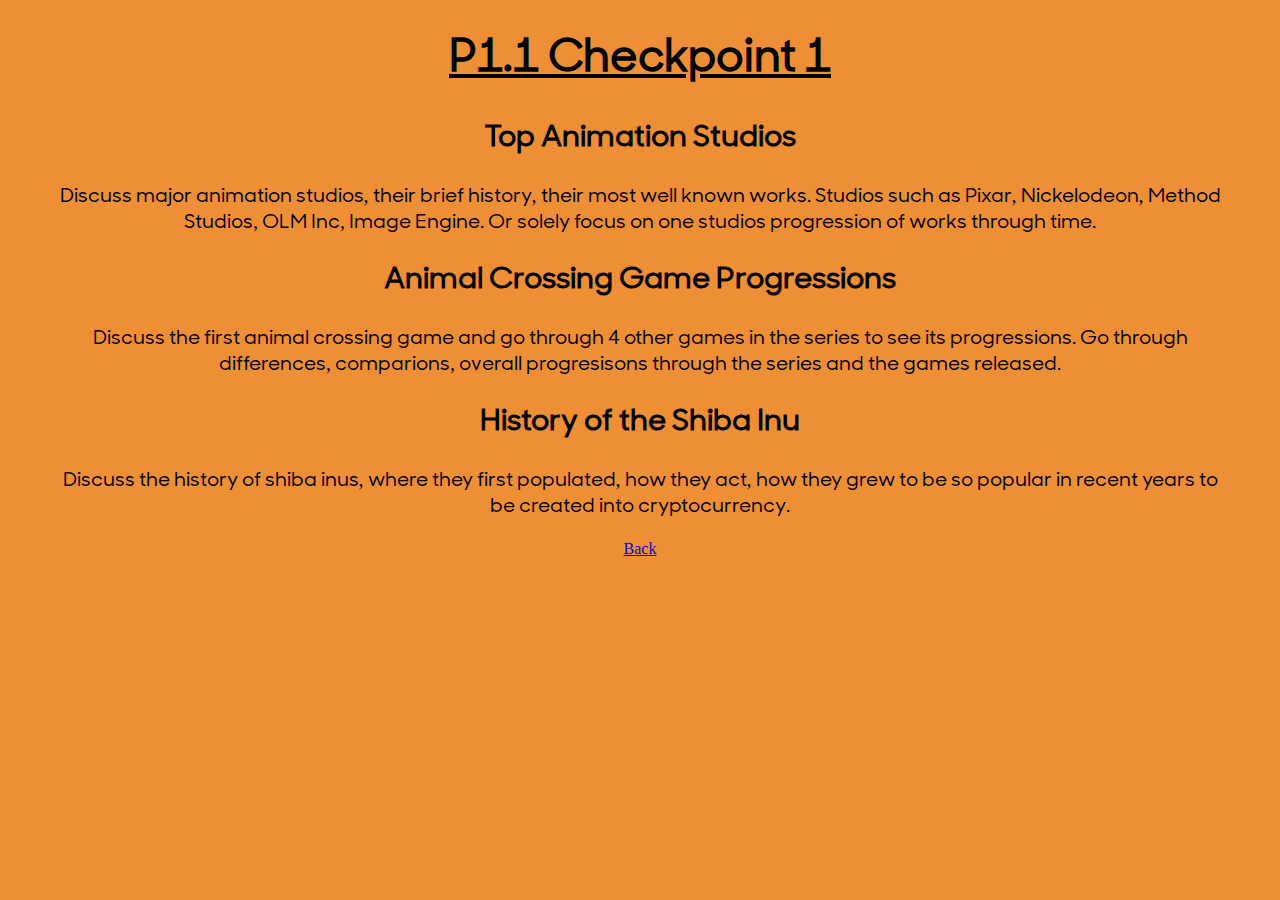
<file: p1-1.html>
<!DOCTYPE html>
<html>
<style>
@font-face {
  src:url(SharpSansDispNo1-Medium.ttf);
  font-family: nos;
}
body{
  text-align: center;
  background-color: #EF8F35;
  text-decoration-color: white;
}
h1{
   font-size: 45px;
   font-family: nos;
   text-decoration: underline;
}
h2{
  font-size: 30px;
  font-family: nos;
}
p{
  font-size: 20px;
  font-family: nos;
  margin-left:50px;
  margin-right: 50px;
}
</style>
  <head>
  </head>
  <body>
  <h1>P1.1 Checkpoint 1</h1>
  <h2>Top Animation Studios</h2>
  <p>Discuss major animation studios, their brief history, their most well known works.
   Studios such as Pixar, Nickelodeon, Method Studios, OLM Inc, Image Engine. Or solely focus on one
   studios progression of works through time.</p>
   <h2>Animal Crossing Game Progressions</h2>
   <p>Discuss the first animal crossing game and go through 4 other games in the series to see its progressions.
    Go through differences, comparions, overall progresisons through the series and the games released.</p>
   <h2>History of the Shiba Inu</h2>
   <p>Discuss the history of shiba inus, where they first populated, how they act,
    how they grew to be so popular in recent years to be created into cryptocurrency.</p>
   <a href="index.html">Back</a>
  </body>
  </html>
</file>
<file: style.css>
@font-face {
  src:url(font/SharpSansDispNo1-Medium.ttf);
  font-family: nos;
}
body{
  text-align: left;
  background-color: #77BFFD;
  font-family: nos;
}
ul{
  list-style: none;
  margin: none;
  padding: none;
}
h1{
  font-size: 40px;
}
</file>
<file: e4/style.css>
@font-face {
  src:url(../font/SUNDAY.ttf);
  font-family: nos;
}
p {
  margin-top: 50vh;
}

@media only screen and (max-width:768px) {
  body {
    background-color: pink;
  }
  .mobile-only{
    display: block;
  }
  .desktop-only {
    display: none;
  }
  p{
    text-align: center;
    font-size: 30px;
    color: red;
    font-family: nos;
  }
  img {
    display: block;
    width: 50%;
    margin-left: auto;
    margin-right: auto;
  }
}

@media only screen and (min-width:768px) {
  body {
    background-color: red;
  }
  .desktop-only {
    display: block;
  }
  .mobile-only{
    display: none;
  }
  p{
    text-align: center;
    font-size: 80px;
    color: white;
    font-family: nos;
  }
}
</file>
<file: e5/css/main.css>
/* layout styles */
body {
  margin: 0;
  font-size: 16px;
  font-family: 'Crimson Text', serif;
  font-weight: 400;
  line-height: 1.5;
  color: #333333;
}
main {
  width: 70vw;
  margin: 100px auto;
}
hr {
  margin: 50px 0 25px;
  border: none;
  border-bottom: 2px solid tomato;
}

/* image styles */


/* type styles */
h1, h2, h3, h4, h5, h6 {
  margin: 3rem 0 1rem;
  font-family: 'Quicksand', sans-serif;
  font-weight: 400;
  line-height: 1.3;
}
h1 {
  margin-top: 0;
  font-size: 5.653rem;
  font-weight: 700;
  text-transform: uppercase;
  letter-spacing: 1px;
}
h2 {
  font-size: 3.998rem;
  margin-bottom: 0;
}
h3 {
  font-size: 2.827rem;
}
h4 {
  font-size: 1.999rem;
}
h5 {
  font-size: 1.414rem;
}
h6 {
  margin: 0;
  font-size: 1rem;
  text-transform: uppercase;
  font-weight: 700;
  letter-spacing: .5px;
}
p {
  font-size: 1.2rem;
  margin: 0 0 1rem;
}
.large-text {
  font-size: 2rem;
  line-height: 1.45;
}
.sp-text {
  font-style: italic;
}
/* link styles */
a, a:link, a:visited, a:active {
  color: tomato;
  border-bottom: 1px solid tomato;
}
a:hover {
  color: tomato;
}

/* button styles */
button {
  outline: none;
  border: 3px solid #333333;
  margin: 25px 0 0;
  padding: 3px 5px;
  background-color: white;
  transition: background-color ease 1s;
}
button:hover {
  background-color: tomato;
}
button a, button a:link, button a:visited, button a:active {
  border: none;
}
button a:hover {
  color: black;
}
.mainbod{
  background-color: #ffd700;
}

/* media queries */
@media only screen and (max-width: 800px) {
  body{
    background-color: #333333;
    color: #dddddd;
    }
    h1 {
      font-size: 4.5rem;
    }
    h2 {
      font-size: 3.3rem;
    }
    .body{
      background-color: dodgerblue;
    }
}

@media only screen and (min-width: 800px) {
  body {
    background-color: white;
    }
    h1,h2,h3,h4,h5,h6 {
    color: #ff6347;
  }
}
</file>
<file: p2/1/style.css>
@font-face {
  src:url(../../font/SharpSansDispNo1-Medium.ttf);
  font-family: nos;
}
body {
   background-color: pink;
}
h1{
   font-size: 45px;
   font-family: nos;
   text-decoration: underline;
   text-align: left;
}
h2{
  font-size: 30px;
  font-family: nos;
  text-align: left;
}
p{
  font-size: 20px;
  font-family: nos;
  text-align: left;
}
div{
  margin-left: 20px;
  margin-right: 20px;
}
</file>
